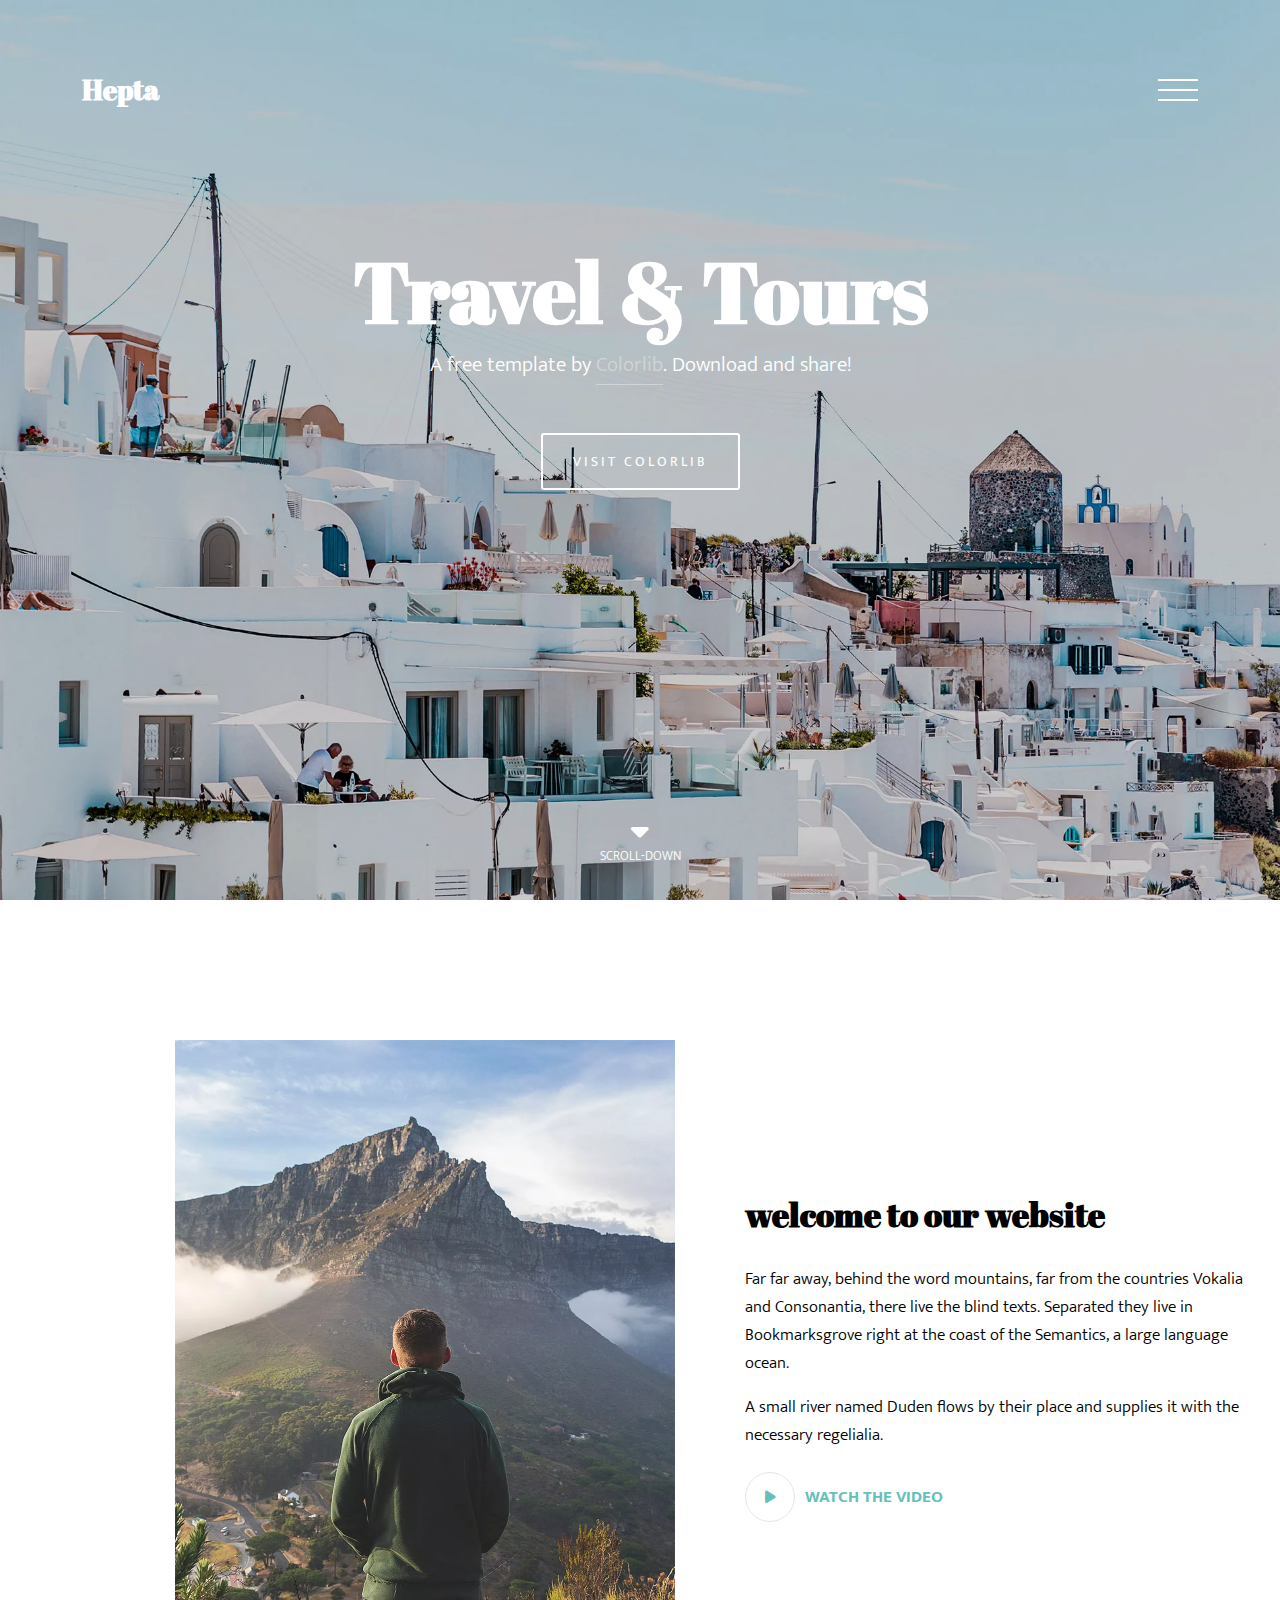
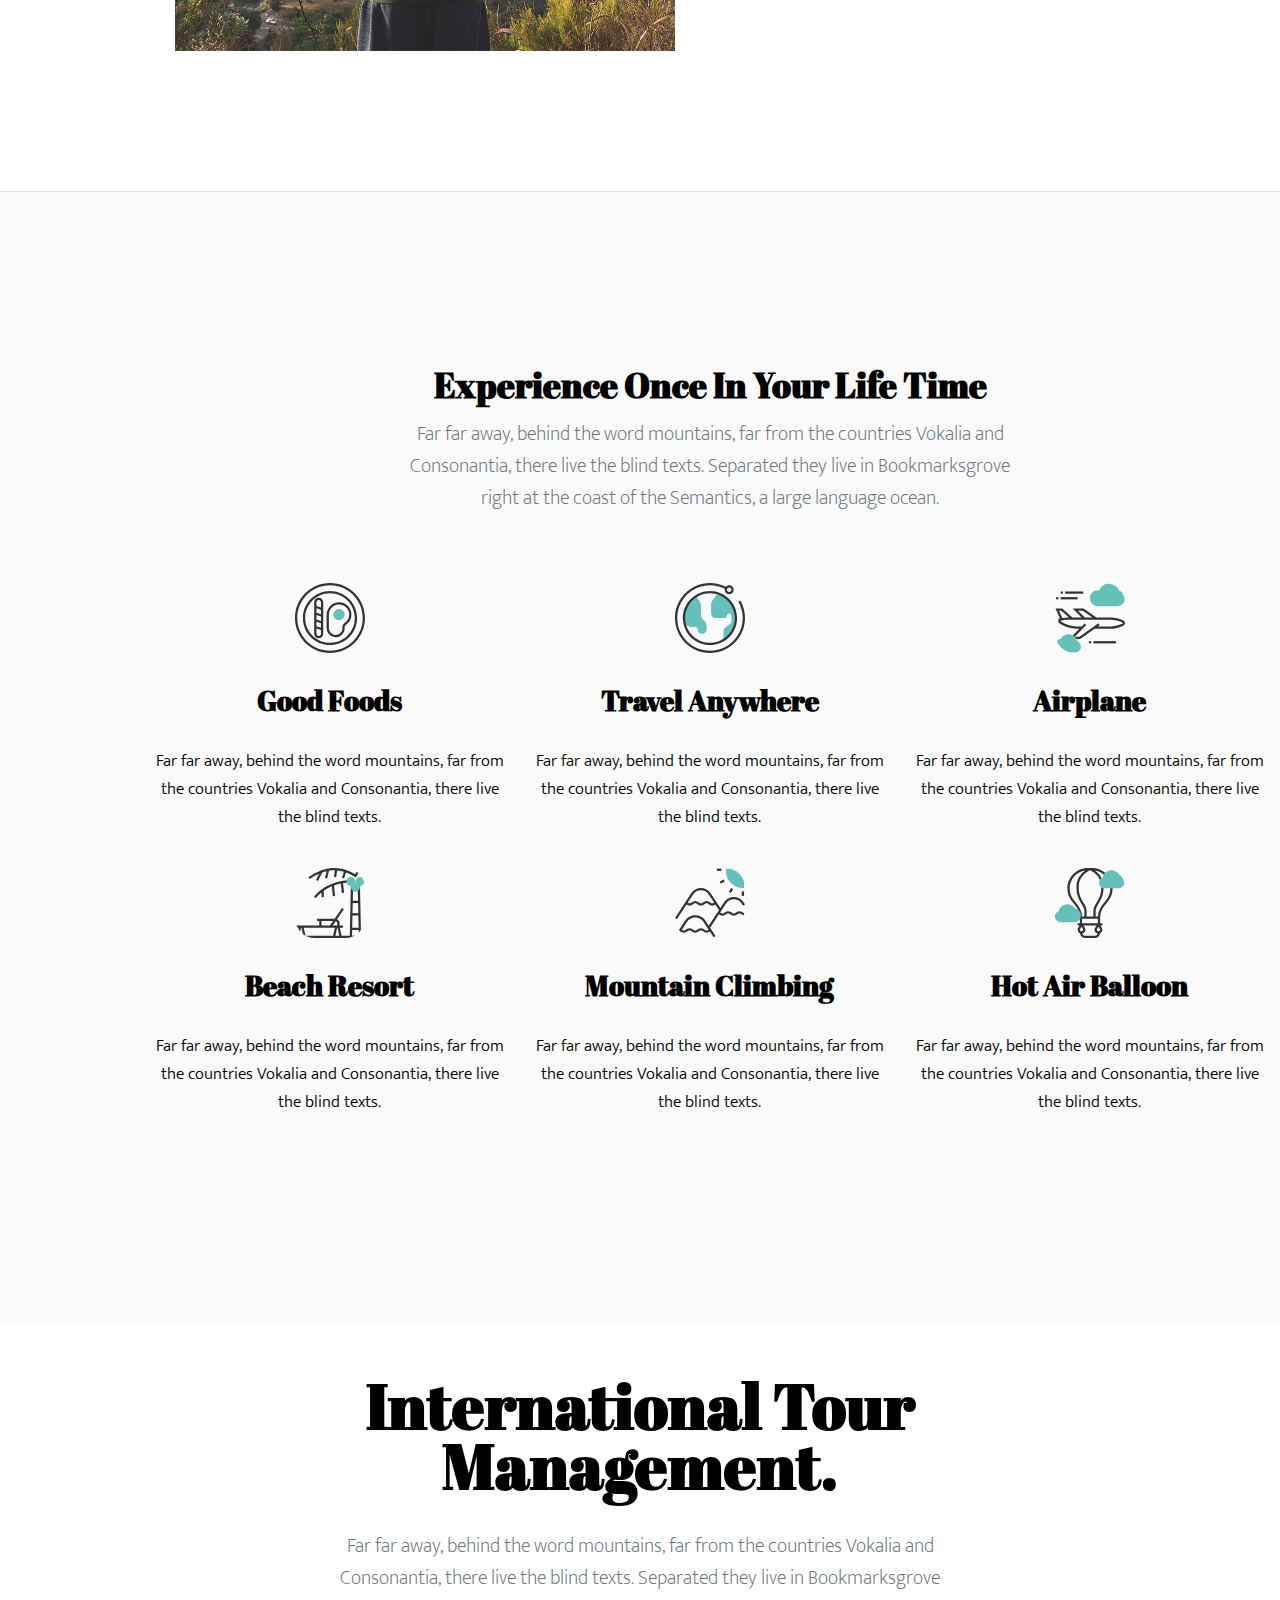
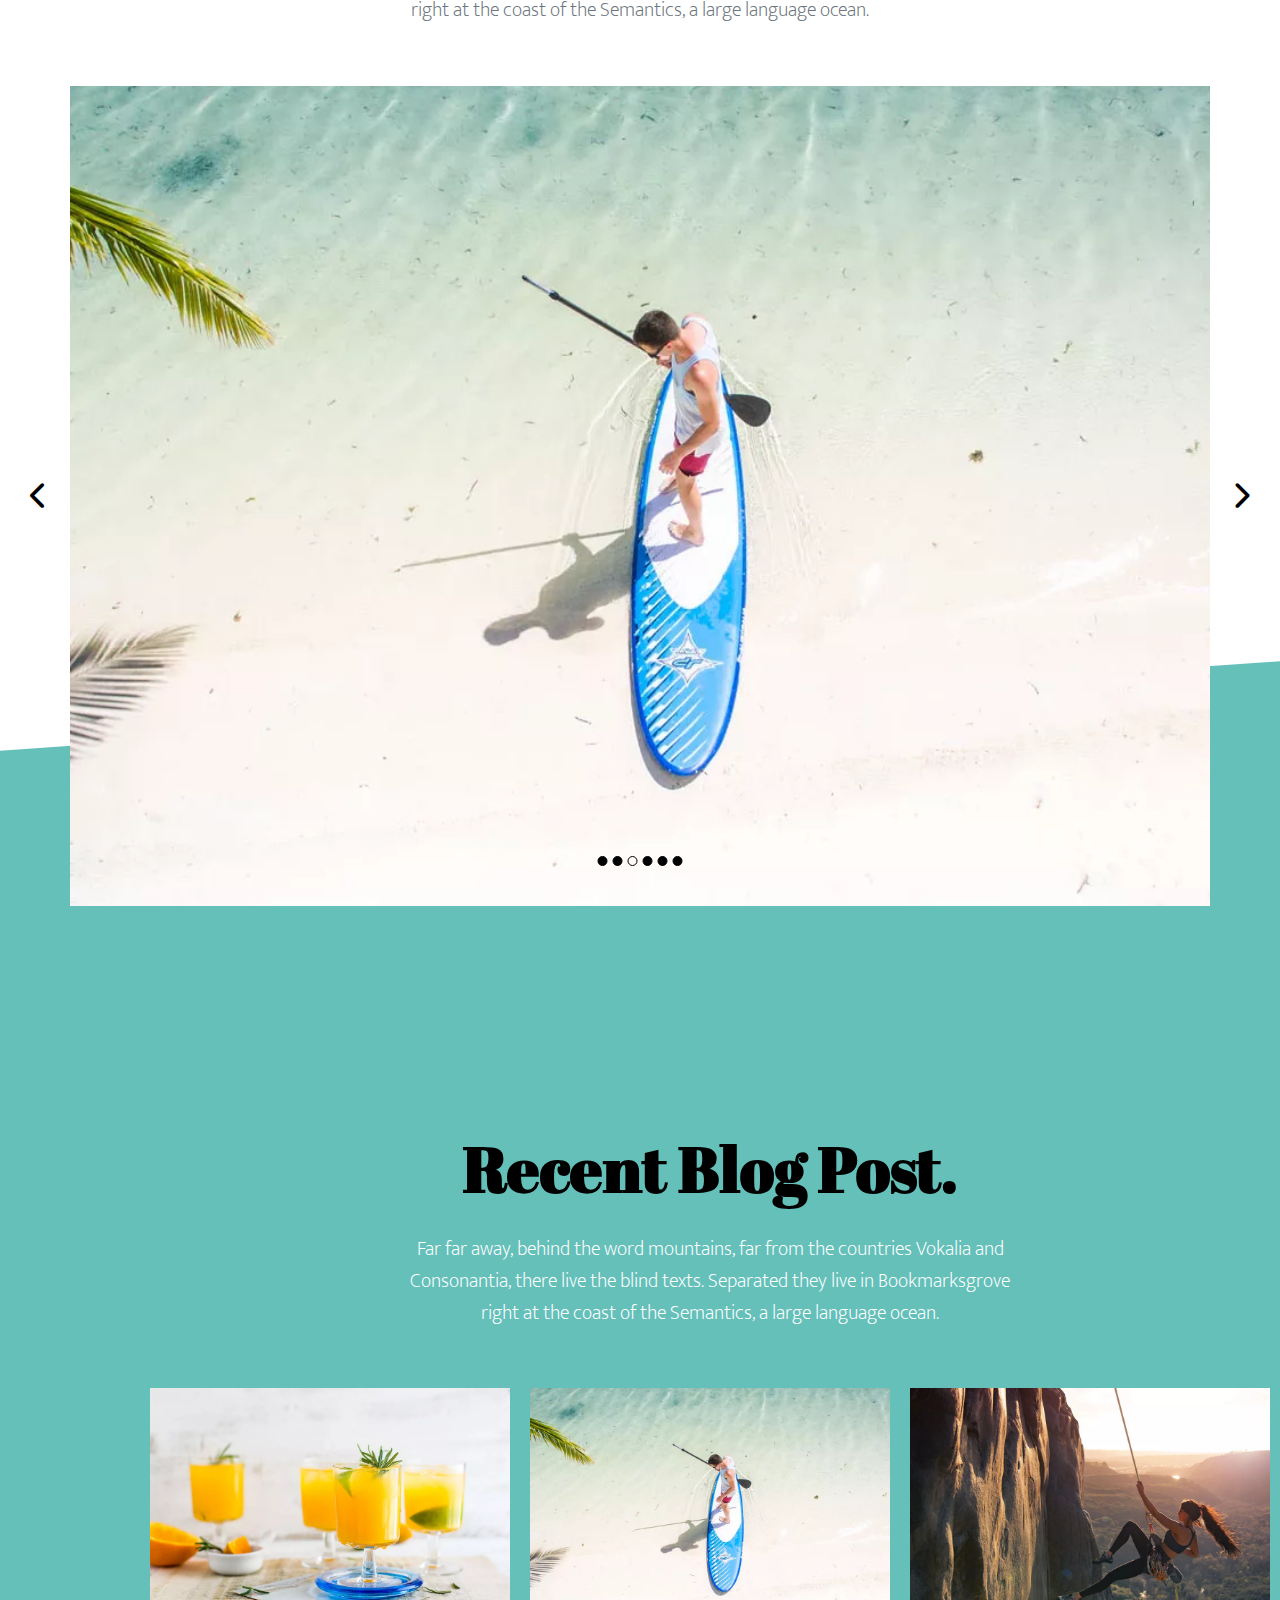
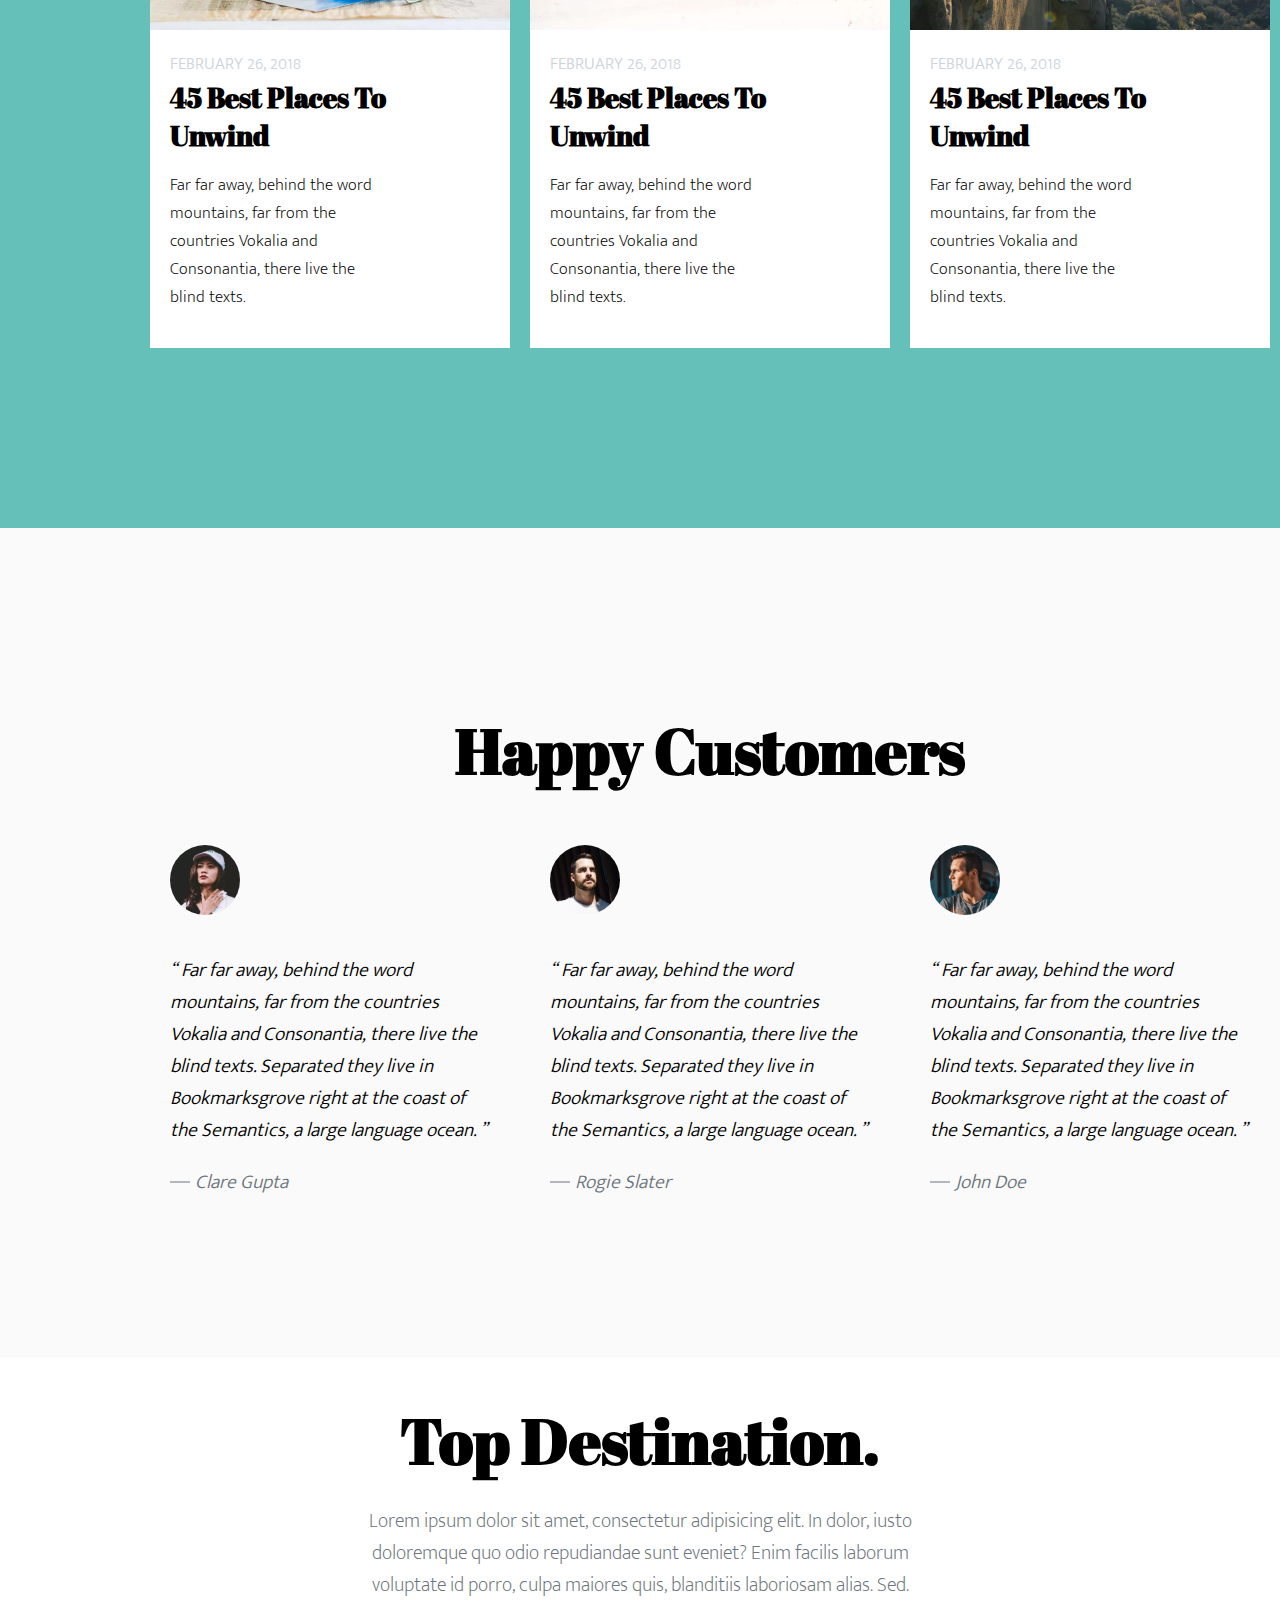
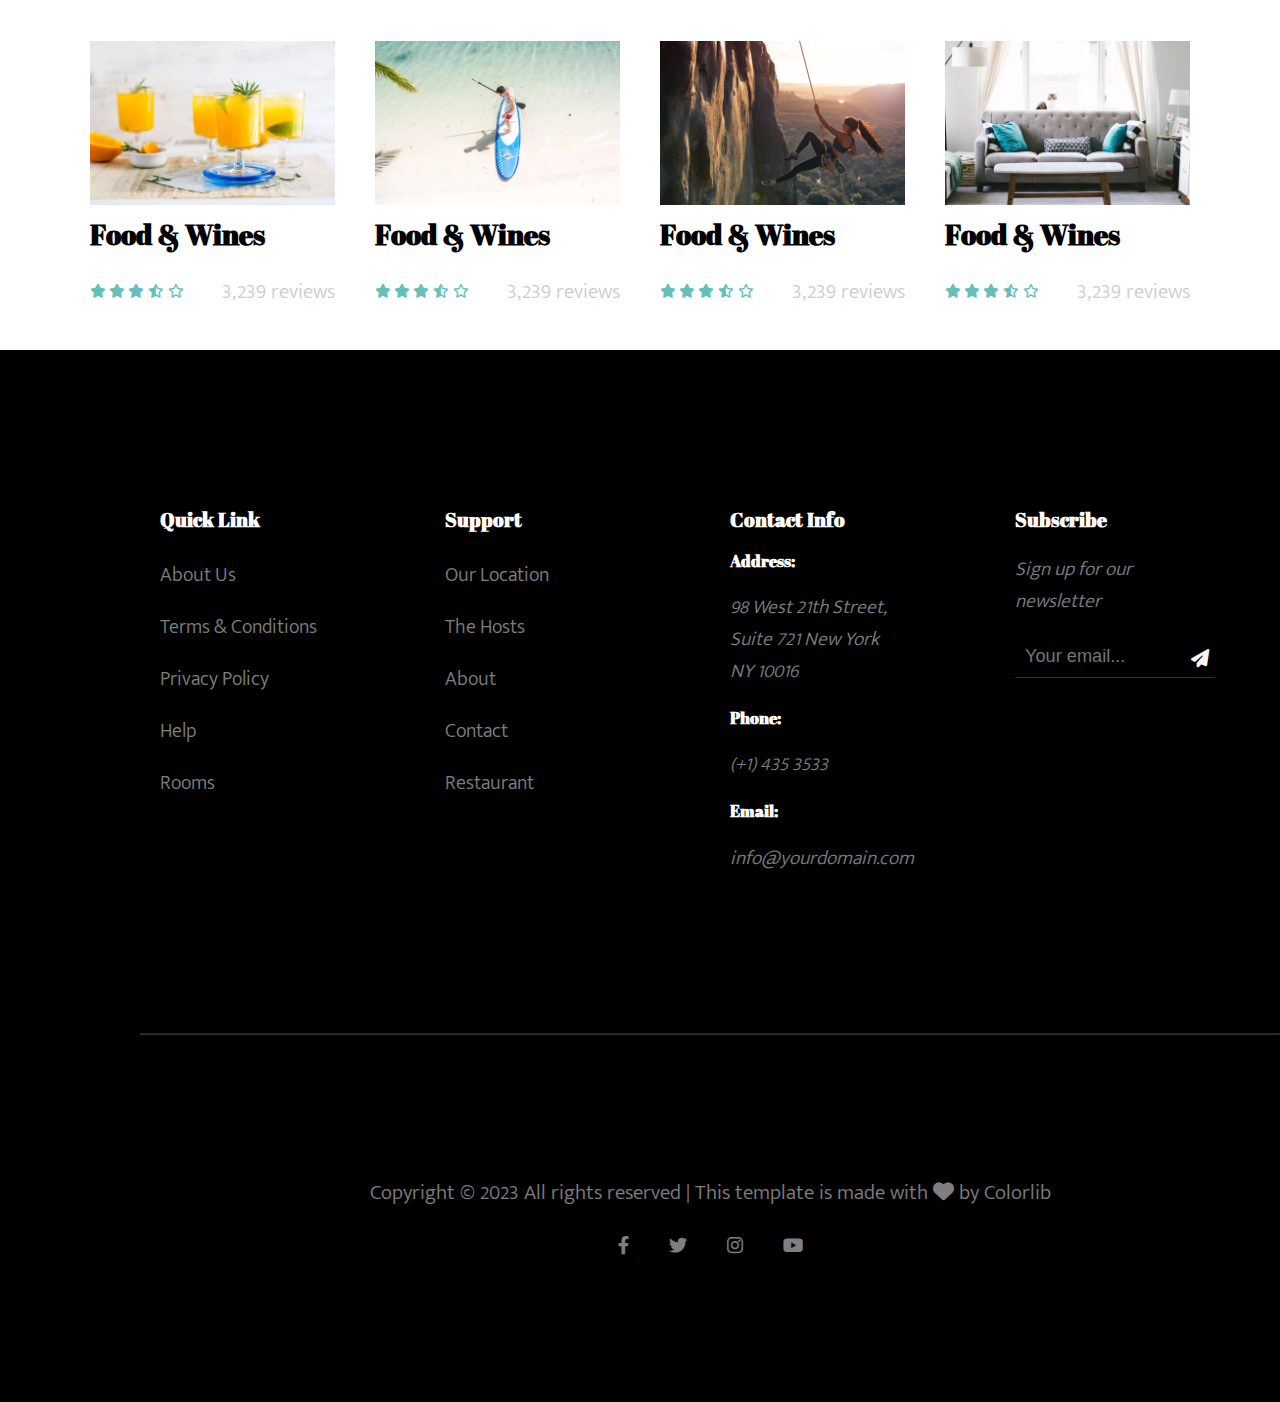
<file: index.html>
<html>
  <head>
    <title>git hepta site</title>
    <meta name="viewport" content="width=device-width, initial-scale=1.0">
    <link rel="stylesheet" href="./assets/css/default-style.css" />
    <link rel="stylesheet" href="./assets/css/header-style.css" />
    <link rel="stylesheet" href="./assets/css/Abrilstyle.css" />
    <link rel="stylesheet" href="./assets/css/brands.css" />
    <link rel="stylesheet" href="./assets/css/solid.css" />
    <link rel="stylesheet" href="./assets/css/fontawesome.css" />
    <link rel="stylesheet" href="./assets/css/Muktastyle.css" />
    <link rel="stylesheet" href="./assets/css/regular.css" />
    <link rel="stylesheet" href="./assets/css/section2-style.css" />
    <link rel="stylesheet" href="./assets/css/section3-style.css" />
    <link rel="stylesheet" href="./assets/css/section4-style.css" />
    <link rel="stylesheet" href="./assets/css/section5-style.css" />
    <link rel="stylesheet" href="./assets/css/section6-style.css" />
    <link rel="stylesheet" href="./assets/css/section7-style.css" />
    <link rel="stylesheet" href="./assets/css/footer-style.css" />
    <link rel="stylesheet" href="./assets/css/responsive.css" />
  </head>

  <body>
    <div class="hero">
      <div class="header">
        <div class="container-full">
          <div class="header-wrapper">
            <div class="logo">
              <h3><a href="#">hepta</a></h3>
            </div>
            <div class="menu">
              <span></span>
              <span></span>
              <span></span>
            </div>
          </div>
          <div class="content">
            <h1>Travel & Tours</h1>
            <p>
              A free template by <a href="#">Colorlib</a>. Download and share!
            </p>
            <a class="button" href="#">visit colorlib</a>
          </div>
          <div class="scroll-down">
            <i class="fa-solid fa-caret-down"></i>
            <p>scroll-down</p>
          </div>
        </div>
      </div>
    </div>

    <div class="vertical-padding welcome">
      <div class="container">
        <div class="welcome-wrapper">
          <div class="column image">
            <img src="./assets/images/img_1_long.jpg" />
          </div>

          <div class="column text">
            <h2 class="title">welcome to our website</h2>
            <p>
              Far far away, behind the word mountains, far from the countries
              Vokalia and Consonantia, there live the blind texts. Separated
              they live in Bookmarksgrove right at the coast of the Semantics, a
              large language ocean.
            </p>
            <p>
              A small river named Duden flows by their place and supplies it
              with the necessary regelialia.
            </p>
            <div class="video-playable">
              <div class="icon">
                <i class="fa-solid fa-play"></i>
              </div>
              <div class="text">
                <p>watch the video</p>
              </div>
            </div>
          </div>
        </div>
      </div>
    </div>

    <div class="vertical-padding experience">
      <div class="container">
        <div class="title-section">
          <h2 class="title">Experience Once In Your Life Time</h2>
          <p class="subtitle">
            Far far away, behind the word mountains, far from the countries
            Vokalia and Consonantia, there live the blind texts. Separated they
            live in Bookmarksgrove right at the coast of the Semantics, a large
            language ocean.
          </p>
        </div>

        <div class="experience-list">
          <ul>
            <li>
              <img src="./assets/images/001-breakfast.svg" />
              <h3 class="title">Good Foods</h3>
              <p class="description">
                Far far away, behind the word mountains, far from the countries
                Vokalia and Consonantia, there live the blind texts.
              </p>
            </li>
            <li>
              <img src="./assets/images/002-planet-earth.svg" />
              <h3 class="title">Travel Anywhere</h3>
              <p class="description">
                Far far away, behind the word mountains, far from the countries
                Vokalia and Consonantia, there live the blind texts.
              </p>
            </li>
            <li>
              <img src="./assets/images/003-airplane.svg" />
              <h3 class="title">Airplane</h3>
              <p class="description">
                Far far away, behind the word mountains, far from the countries
                Vokalia and Consonantia, there live the blind texts.
              </p>
            </li>
            <li>
              <img src="./assets/images/004-beach.svg" />
              <h3 class="title">Beach Resort</h3>
              <p class="description">
                Far far away, behind the word mountains, far from the countries
                Vokalia and Consonantia, there live the blind texts.
              </p>
            </li>
            <li>
              <img src="./assets/images/005-mountains.svg" />
              <h3 class="title">Mountain Climbing</h3>
              <p class="description">
                Far far away, behind the word mountains, far from the countries
                Vokalia and Consonantia, there live the blind texts.
              </p>
            </li>
            <li>
              <img src="./assets/images/006-hot-air-balloon.svg" />
              <h3 class="title">Hot Air Balloon</h3>
              <p class="description">
                Far far away, behind the word mountains, far from the countries
                Vokalia and Consonantia, there live the blind texts.
              </p>
            </li>
          </ul>
        </div>
      </div>
    </div>

    <div class="international">
      <div class="container">
        <div class="title-section big">
          <h2 class="title">International Tour Management.</h2>
          <p class="subtitle">
            Far far away, behind the word mountains, far from the countries
            Vokalia and Consonantia, there live the blind texts. Separated they
            live in Bookmarksgrove right at the coast of the Semantics, a large
            language ocean.
          </p>
        </div>

        <div class="slider">
          <img src="./assets/images/img_2.jpg" />

          <div class="bullets">
            <ul>
              <li></li>
              <li></li>
              <li class="active"></li>
              <li></li>
              <li></li>
              <li></li>
            </ul>
          </div>
          <div class="arrows">
            <i class="fa-solid fa-chevron-left"></i>
            <i class="fa-solid fa-chevron-right"></i>
          </div>
        </div>
      </div>
    </div>

    <div class="recent-blog vertical-padding">
      <div class="container">
        <div class="title-section big">
          <h2 class="title">Recent Blog Post.</h2>
          <p class="subtitle">
            Far far away, behind the word mountains, far from the countries
            Vokalia and Consonantia, there live the blind texts. Separated they
            live in Bookmarksgrove right at the coast of the Semantics, a large
            language ocean.
          </p>
        </div>

        <div class="recent-blog-list">
          <ul>
            <li>
              <div class="image">
                <img src="./assets/images/img_1.jpg" />
              </div>
              <div class="content">
                <div class="date">
                  <span>FEBRUARY 26, 2018</span>
                </div>
                <div class="title">
                  <h3><a href="#">45 Best Places To Unwind</a></h3>
                </div>
                <div class="description">
                  <p>
                    Far far away, behind the word mountains, far from the
                    countries Vokalia and Consonantia, there live the blind
                    texts.
                  </p>
                </div>
              </div>
            </li>
            <li>
              <div class="image">
                <img src="./assets/images/img_2.jpg" />
              </div>
              <div class="content">
                <div class="date">
                  <span>FEBRUARY 26, 2018</span>
                </div>
                <div class="title">
                  <h3><a href="#">45 Best Places To Unwind</a></h3>
                </div>
                <div class="description">
                  <p>
                    Far far away, behind the word mountains, far from the
                    countries Vokalia and Consonantia, there live the blind
                    texts.
                  </p>
                </div>
              </div>
            </li>
            <li>
              <div class="image">
                <img src="./assets/images/img_5.jpg" />
              </div>
              <div class="content">
                <div class="date">
                  <span>FEBRUARY 26, 2018</span>
                </div>
                <div class="title">
                  <h3><a href="#">45 Best Places To Unwind</a></h3>
                </div>
                <div class="description">
                  <p>
                    Far far away, behind the word mountains, far from the
                    countries Vokalia and Consonantia, there live the blind
                    texts.
                  </p>
                </div>
              </div>
            </li>
          </ul>
        </div>
      </div>
    </div>

    <div class="testimonials vertical-padding">
      <div class="container">
        <div class="title-section big">
          <h2 class="title">Happy Customers</h2>
        </div>
        <ul class="testimonials-wrapper">
          <li>
            <div class="image">
              <img src="./assets/images/person_1.jpg" />
            </div>
            <div class="content">
              <p class="text">
                Far far away, behind the word mountains, far from the countries
                Vokalia and Consonantia, there live the blind texts. Separated
                they live in Bookmarksgrove right at the coast of the Semantics,
                a large language ocean.
              </p>
              <p class="author">Clare Gupta</p>
            </div>
          </li>
          <li>
            <div class="image">
              <img src="./assets/images/person_2.jpg" />
            </div>
            <div class="content">
              <p class="text">
                Far far away, behind the word mountains, far from the countries
                Vokalia and Consonantia, there live the blind texts. Separated
                they live in Bookmarksgrove right at the coast of the Semantics,
                a large language ocean.
              </p>
              <p class="author">Rogie Slater</p>
            </div>
          </li>
          <li>
            <div class="image">
              <img src="./assets/images/person_3.jpg" />
            </div>
            <div class="content">
              <p class="text">
                Far far away, behind the word mountains, far from the countries
                Vokalia and Consonantia, there live the blind texts. Separated
                they live in Bookmarksgrove right at the coast of the Semantics,
                a large language ocean.
              </p>
              <p class="author">John Doe</p>
            </div>
          </li>
        </ul>
      </div>
    </div>

    <div class="top-destination">
      <div class="container">
        <div class="title-section big">
          <h2 class="title">Top Destination.</h2>
          <p class="subtitle">
            Lorem ipsum dolor sit amet, consectetur adipisicing elit. In dolor,
            iusto doloremque quo odio repudiandae sunt eveniet? Enim facilis
            laborum voluptate id porro, culpa maiores quis, blanditiis
            laboriosam alias. Sed.
          </p>
        </div>
        <div class="top-destination-list">
          <ul>
            <li>
              <div class="image">
                <img src="./assets/images/img_1.jpg" />
              </div>
              <div class="content">
                <h2><a href="#">Food & Wines</a></h2>
                <div class="review">
                  <div class="stars">
                    <i class="fa-solid fa-star"></i>
                    <i class="fa-solid fa-star"></i>
                    <i class="fa-solid fa-star"></i>
                    <i class="fa-regular fa-star-half-stroke"></i>
                    <i class="fa-regular fa-star"></i>
                  </div>
                  <p>3,239 reviews</p>
                </div>
              </div>
            </li>
            <li>
              <div class="image">
                <img src="./assets/images/img_2.jpg" />
              </div>
              <div class="content">
                <h2><a href="#">Food & Wines</a></h2>
                <div class="review">
                  <div class="stars">
                    <i class="fa-solid fa-star"></i>
                    <i class="fa-solid fa-star"></i>
                    <i class="fa-solid fa-star"></i>
                    <i class="fa-regular fa-star-half-stroke"></i>
                    <i class="fa-regular fa-star"></i>
                  </div>
                  <p>3,239 reviews</p>
                </div>
              </div>
            </li>
            <li>
              <div class="image">
                <img src="./assets/images/img_5.jpg" />
              </div>
              <div class="content">
                <h2><a href="#">Food & Wines</a></h2>
                <div class="review">
                  <div class="stars">
                    <i class="fa-solid fa-star"></i>
                    <i class="fa-solid fa-star"></i>
                    <i class="fa-solid fa-star"></i>
                    <i class="fa-regular fa-star-half-stroke"></i>
                    <i class="fa-regular fa-star"></i>
                  </div>
                  <p>3,239 reviews</p>
                </div>
              </div>
            </li>
            <li>
              <div class="image">
                <img src="./assets/images/img_3.jpg" />
              </div>
              <div class="content">
                <h2><a href="#">Food & Wines</a></h2>
                <div class="review">
                  <div class="stars">
                    <i class="fa-solid fa-star"></i>
                    <i class="fa-solid fa-star"></i>
                    <i class="fa-solid fa-star"></i>
                    <i class="fa-regular fa-star-half-stroke"></i>
                    <i class="fa-regular fa-star"></i>
                  </div>
                  <p>3,239 reviews</p>
                </div>
              </div>
            </li>
          </ul>
        </div>
      </div>
    </div>

    <div class="footer vertical-padding">
      <div class="container">
        <div class="footer-wrapper">
          <ul class="footer-list">
            <li>
              <h2 class="title">Quick Link</h2>
              <a href="#">About Us</a>
              <a href="#">Terms & Conditions</a>
              <a href="#">Privacy Policy</a>
              <a href="#">Help</a>
              <a href="#">Rooms</a>
            </li>
            <li>
              <h2 class="title">Support</h2>
              <a href="#">Our Location</a>
              <a href="#">The Hosts</a>
              <a href="#">About</a>
              <a href="#">Contact</a>
              <a href="#">Restaurant</a>
            </li>
            <li>
              <h2 class="title">Contact Info</h2>
              <h3>Address:</h3>
              <p>98 West 21th Street, Suite 721 New York NY 10016</p>
              <h3>Phone:</h3>
              <p>(+1) 435 3533</p>
              <h3>Email:</h3>
              <p>info@yourdomain.com</p>
            </li>
            <li>
              <h2 class="title">Subscribe</h2>
              <p>Sign up for our newsletter</p>
              <div class="input">
                <input type="text" placeholder="Your email..." />
                <button><i class="fa-solid fa-paper-plane"></i></button>
              </div>
            </li>
          </ul>
        </div>
        <hr/>
        <div class="footer-bottom">
          <p>Copyright © 2023 All rights reserved | This template is made with <i class="fa-solid fa-heart"></i> by <a href="#">Colorlib</a></p>
          <ul>
            <li><a href="#"><i class="fa-brands fa-facebook-f"></i></a></li>
            <li><a href="#"><i class="fa-brands fa-twitter"></i></a></li>
            <li><a href="#"><i class="fa-brands fa-instagram"></i></a></li>
            <li><a href="#"><i class="fa-brands fa-youtube"></i></a></li>
          </ul>
        </div>
      </div>
    </div>
  </body>
</html>
</file>
<file: assets/css/default-style.css>
body{
    margin:0;
    direction:ltr;
    font-family: 'Mukta Mahee Light';
}
a{
    text-decoration:none;
}
ul,li{
    list-style:none;
    margin:0;
    padding:0;
}
*,*::before,*::after{
    box-sizing:border-box; 
    -ms-box-sizing:border-box; 
    -moz-box-sizing:border-box; 
    -webkit-box-sizing:border-box; 
}
html{
    font-size:14px;
}
.container{
    width:1140px;
    margin:0 auto;
}
.container-full{
    width:100%;
    padding:0px 40px;
}
h1,h2,h3,h4,h5,h6{
    font-family: 'Abril Fatface Regular';
}
.vertical-padding{
    padding:10rem;
}
.title-section{
    text-align:center;
    width:600px;
    margin:0 auto;
}
.title-section.big .title{
    font-size:4.5rem;
    line-height:60px;
    margin-bottom:35px;
}
.title-section .title{
    font-family: 'Abril Fatface Regular';
    font-size:2.5rem;
    margin-bottom:0;
}
.title-section .subtitle{
    font-family: 'Mukta Mahee extraLight';
    font-size: 1.4rem;
    margin-top:10px;
    color:#6c757d;
}
</file>
<file: assets/css/header-style.css>
.hero{
    height:100vh;
    width:100%;
    min-height:700px;
    background: url(../images/hero_1.jpg) no-repeat;
    background-position: left center;
    background-size: cover;
    position:relative;
}
.hero:after{
    width:100%;
    height:100%;
    position:absolute;
    background-color:rgb(0,0,0,0.2);
    top:0;
    left:0;
    content:"";
    z-index:1;
}

.header .header-wrapper{
    display:flex;
    justify-content:space-between;
    align-items:center;
    color:#ffff;
    position:relative;
    z-index:2;
    padding:3rem;
}
.header .logo h3{
    font-size:2rem;
    text-transform:capitalize;
}
.header .logo h3 a{
    color:#ffffff;
}
.header .menu{
    width:40px;
    height:20px;
    position:relative;
    cursor:pointer;
}
.header .menu span{
    position:absolute;
    width:100%;
    height:2px;
    background:#ffffff;
}
.header .menu span:nth-child(1){
    top:0;
}
.header .menu span:nth-child(2){
    top:10;
}
.header .menu span:nth-child(3){
    top:20;
}
.hero .content{
    /* margin-top:18rem; */
    text-align:center;
    color:#ffff;
    position:relative;
    z-index: 2;
}
.hero .content h1{
    font-size:6rem;
    margin-bottom:0px;
}
.hero .content p{
    font-size:1.5rem;
    margin-top:0;
}
.hero .content p a{
    color:rgba(255,255,255,0.6);
    opacity:0.6;
    border-bottom:solid 1px rgba(255,255,255,0.6);;
    padding-bottom:2px;
}
.hero .content p a:hover{
    transition:all 500ms;
    color:#000000;
    border-bottom:solid 1px #000000;
}
.button{
    background:transparent;
    border:solid 2px #ffffff;
    color:#ffffff;
    border-radius:3px;
    display:inline-block;
    padding:15px 30px;
    font-size:1rem;
    margin-top:30px;
    text-transform:uppercase;
    letter-spacing:3px;
    font-family: 'Mukta Mahee Regular';
}
.button:hover{
    transition:all 500ms;
    color:black;
    background-color:#ffffff;
}
.scroll-down{
    position:absolute;
    bottom:20px;
    color:#ffffff;
    z-index:2;
    left:50%;
    transform:translatex(-50%);
    text-align: center;
}
.scroll-down p{
    margin-top: 1px;
    text-transform: uppercase;
    font-size:0.9rem;
}
.scroll-down i{
    font-size:2rem;
}
</file>
<file: assets/css/Abrilstyle.css>
/* #### Generated By: http://www.cufonfonts.com #### */

    @font-face {
    font-family: 'Abril Fatface Regular';
    font-style: normal;
    font-weight: normal;
    src: local('Abril Fatface Regular'), url('../fonts/abril/AbrilFatface-Regular.woff') format('woff');
    }
</file>
<file: assets/css/Muktastyle.css>
/* #### Generated By: http://www.cufonfonts.com #### */

    @font-face {
    font-family: 'Mukta Mahee Regular';
    font-style: normal;
    font-weight: normal;
    src: local('Mukta Mahee Regular'), url('../fonts/mukta/MuktaMahee-Regular.woff') format('woff');
    }
    

    @font-face {
    font-family: 'Mukta Mahee ExtraLight';
    font-style: normal;
    font-weight: normal;
    src: local('Mukta Mahee ExtraLight'), url('../fonts/mukta/MuktaMahee-ExtraLight.woff') format('woff');
    }
    

    @font-face {
    font-family: 'Mukta Mahee Light';
    font-style: normal;
    font-weight: normal;
    src: local('Mukta Mahee Light'), url('../fonts/mukta/MuktaMahee-Light.woff') format('woff');
    }
    

    @font-face {
    font-family: 'Mukta Mahee Medium';
    font-style: normal;
    font-weight: normal;
    src: local('Mukta Mahee Medium'), url('../fonts/mukta/MuktaMahee-Medium.woff') format('woff');
    }
    

    @font-face {
    font-family: 'Mukta Mahee SemiBold';
    font-style: normal;
    font-weight: normal;
    src: local('Mukta Mahee SemiBold'), url('../fonts/mukta/MuktaMahee-SemiBold.woff') format('woff');
    }
    

    @font-face {
    font-family: 'Mukta Mahee Bold';
    font-style: normal;
    font-weight: normal;
    src: local('Mukta Mahee Bold'), url('../fonts/mukta/MuktaMahee-Bold.woff') format('woff');
    }
    

    @font-face {
    font-family: 'Mukta Mahee ExtraBold';
    font-style: normal;
    font-weight: normal;
    src: local('Mukta Mahee ExtraBold'), url('../fonts/mukta/MuktaMahee-ExtraBold.woff') format('woff');
    }
</file>
<file: assets/css/section2-style.css>
.welcome .welcome-wrapper{
    display:flex;
    justify-content:space-around;
    align-items:center;
}

.welcome .column{
    width:50%;
    padding:0 2.5rem;
}
.welcome .image img{
    width:100%;
    height:auto;
}

.welcome .text .title{
    font-size: 2.4rem;
}
.welcome .text p{
    font-size: 1.2rem;
}
.welcome .text .video-playable{
    display:flex;
    align-items:center;
    cursor:pointer;
}
.welcome .text .video-playable .icon{
    width:50px;
    height:50px;
    border-radius:50%;
    border:solid 1px #e6e6e6;
    color:#65c0ba;
    position:relative;
}
.welcome .text .video-playable .icon i{
    position:absolute;
    top:50%;
    left:50%;
    transform:translate(-50%,-50%);
}
.welcome .text .video-playable .text{
    color:#65c0ba;
    padding: 0 10px;
    text-transform:uppercase;
    font-family: 'Mukta Mahee Bold';
    font-size:2rem;
}
.welcome .text .video-playable:hover .icon{
    border-color:black;
    transition:all 1s;
    animation: shake 1s;
    /* animation-iteration-count: infinite; */
}
@keyframes shake {
    0% { transform: translate(1px, 1px) rotate(0deg); }
    10% { transform: translate(-1px, -2px) rotate(-1deg); }
    20% { transform: translate(-3px, 0px) rotate(1deg); }
    30% { transform: translate(3px, 2px) rotate(0deg); }
    40% { transform: translate(1px, -1px) rotate(1deg); }
    50% { transform: translate(-1px, 2px) rotate(-1deg); }
    60% { transform: translate(-3px, 1px) rotate(0deg); }
    70% { transform: translate(3px, 1px) rotate(-1deg); }
    80% { transform: translate(-1px, -1px) rotate(1deg); }
    90% { transform: translate(1px, 2px) rotate(0deg); }
    100% { transform: translate(1px, -2px) rotate(-1deg); }
  }
</file>
<file: assets/css/section3-style.css>
.experience{
    background-color:#fafafa;
    border-top:solid 1px;
    border-color:#e0e0e0;
}
.experience .experience-list ul{
    display:flex;
    flex-wrap:wrap;
    padding:40px 0;
}
.experience .experience-list ul li{
    padding:10px;
    width:33.33%;
    text-align: center;
}
.experience .experience-list ul li img{
    width:70px;
    height:auto;
    border-radius:20px;
}
.experience .experience-list ul li .title{
    font-size:2rem;
}
.experience .experience-list ul li .description{
    font-size:1.2rem;
}
</file>
<file: assets/css/section4-style.css>
.international  .slider{
    position:relative;
    padding:40px 0;
    z-index:2;
    height:900px;
}
.international  .slider img{
    width:100%;
    height:100%;
}
.international .slider .bullets{
    position:absolute;
    left:50%;
    bottom:80px;
    transform: translatex(-50%);
}
.international  .slider .bullets ul{
    display:flex;
    gap:5px;
}
.international  .slider .bullets ul li{
    border:solid 1px black;
    border-radius:50%;
    width:10px;
    height:10px;
    background-color: black;
}
.international  .slider .bullets ul li.active{
    border:solid 1px black;
    border-radius:50%;
    width:10px;
    height:10px;
    background-color: transparent;
}
.international  .slider .arrows i{
    position:absolute;
    font-size: 2rem;
}
.international  .slider .arrows i.fa-chevron-left{
    left:-40px;
    top:50%;
    transform: translateY(-50%);
}
.international  .slider .arrows i.fa-chevron-right{
    right:-40px;
    top:50%;
    transform: translateY(-50%);
}
</file>
<file: assets/css/section5-style.css>
.recent-blog{
    background-color: #65c0ba;
    position:relative;
}
.recent-blog:after{
    content:"";
    position: absolute;
    width:100%;
    height:400px;
    top:-240;
    left:0;
    background-color:#65c0ba;
    transform: skew(0,-4deg);
    z-index:0;
}
.recent-blog .title-section .subtitle{
    color:white;
}
.recent-blog .recent-blog-list{
    padding:30px 0;
}
.recent-blog .recent-blog-list ul{
    display:flex;
    flex-wrap: wrap;
}
.recent-blog .recent-blog-list ul li{
    width:33.33%;
    background-color:#65c0ba;
    padding:10px;
}
.recent-blog .recent-blog-list ul li .image img{
    width:100%;
}
.recent-blog .recent-blog-list ul li .content span{
    color:#ced4da;
    font-size: 1.2rem;
}
.recent-blog .recent-blog-list ul li .content{
    padding:20px 20px;
    background-color: white;
}
.recent-blog .recent-blog-list ul li .content h3{
    margin:0;
}
.recent-blog .recent-blog-list ul li .content a{
    color:black;
    font-size:2rem;

}
.recent-blog .recent-blog-list ul li .content a:hover{
    color:#65c0ba;
    transition: all 0.5s;
}
.recent-blog .recent-blog-list ul li .content p{
    width:70%;
    font-size: 1.2rem;
    font-family: 'Mukta Mahee ExtraLight';
}
</file>
<file: assets/css/section6-style.css>
.testimonials{
    text-align: center;
    background-color: #fafafa;
}
.testimonials  h1{
    font-size: 6rem;
}
.testimonials .testimonials-wrapper{
    display:flex;
    flex-wrap:wrap;
    padding-top: 30px;
}
.testimonials .testimonials-wrapper li{
    width:33.33%;
    padding:0 30px;
    text-align: left;
}
.testimonials .testimonials-wrapper li .image{
    width:70px;
    height:auto;
}
.testimonials .testimonials-wrapper li .image img{
    width:100%;
    border-radius:50%;
    -ms-border-radius:50%;
    -webkit-border-radius:50%;
    -moz-border-radius:50%;
}
.testimonials .content{
    padding-top:20px;
}
.testimonials .content .text{
    color:#000;
    font-style: italic;
    font-size: 1.4rem;
}
.testimonials .content .text:before{
    content: '\201C';
}
.testimonials .content .text:after{
    content: '\201D';
}
.testimonials .content .author{
    color:#6c757d;
    font-style: italic;
    font-size: 1.4rem;
    position:relative;
    padding-left:25px;
}
.testimonials .content .author:after{
    content:"";
    position:absolute;
    top:50%;
    left:0;
    width: 20px;
    height:1px;
    background-color:#6c757d;
    transform:translatey(-50%);
}
</file>
<file: assets/css/section7-style.css>
.top-destination-list ul{
    display:flex;
    flex-wrap:wrap;
}
.top-destination-list ul li{
    width:25%;
    padding:20px 20px;
}
.top-destination-list ul li .image{
    padding-bottom:10px;
}
.top-destination-list ul li .image img{
    width:100%;
}
.top-destination-list ul li h2{
    margin:0;
}
.top-destination-list ul li a{
    color:black;
    font-size:2rem;
}
.top-destination-list ul li a:hover{
    color:#65c0ba;
    transition:all 0.5s;
}
.top-destination-list ul li i{
    color:#65c0ba;
}
.top-destination-list ul li .review{
    display:flex;
    align-items:center;
    justify-content:space-between;
}
.top-destination-list ul li .review p{
    color:#ccc;
    font-size: 1.5rem;
}
</file>
<file: assets/css/footer-style.css>
.footer{
    background-color: black;
}
.footer .footer-list{
    display:flex;
    flex-wrap:wrap;
}
.footer .footer-list li{
    width:25%;
    color:white;
    padding:0 20px;
}
.footer .footer-list li a{
    display:block;
    color:rgba(255, 255, 255, 0.5);
    padding:10px 0;
    font-size: 1.4rem;
} 
.footer .footer-list li a:hover{
    color:white;
    transition:all 0.5s;
}
.footer .footer-list li p{
    width:70%;
    font-style:italic;
    font-size: 1.4rem;
    color:rgba(255, 255, 255, 0.5);
}
.footer .footer-list li .title{
    font-size:1.4rem;
}

.footer .footer-list li .input{
    position:relative;
    display:flex;
    justify-content:space-between;
    width:200px;
}
.footer .footer-list li .input input{
    text-indent:10px;
}
.footer .footer-list li .input button{
    position:absolute;
    bottom:10px;
    right:0;
    background: transparent;
    border:none;
    color:white;
}
.footer .footer-list li .input i{
    font-size: 1.3rem;
}
.footer .footer-list li .input input{
    background:transparent;
    border:none;
    color:white;
    padding:10px 30px 10px 0;
    border-bottom:solid 1px rgba(255, 255, 255, 0.2);
    width:100%;
    font-size:1.3rem;
}
.footer .footer-list li .input input:focus{
    outline:none;
    border-bottom:solid 1px rgba(255, 255, 255, 1);
}
.footer hr{
    margin:10rem 0;
    border-color:rgba(255, 255, 255, 0.2);
}
.footer .footer-bottom{
    text-align:center;

}
.footer .footer-bottom p{
    color:rgba(255, 255, 255, 0.5);
    font-size:1.5rem;
}
.footer .footer-bottom a{
    color:rgba(255, 255, 255, 0.5);
    font-size:1.5rem;
}
.footer .footer-bottom a:hover{
    color:rgba(255, 255, 255, 1);
    font-size:1.5rem;
}
.footer .footer-bottom ul{
    display:flex;
    flex-wrap: wrap;
    justify-content:center;
}
.footer .footer-bottom ul li a{
    color:rgba(255, 255, 255, 0.5);
    padding:20px;
    font-size:1.3rem;
}
</file>
<file: assets/css/responsive.css>
@media only screen and (max-width:1140px){
    .container{
        width:100%;
        padding:0 40px;
    }
    .welcome .welcome-wrapper {
        flex-wrap: wrap;
    }
    .welcome .column {
        padding:0 2rem;
    }
    .international .slider .arrows i.fa-chevron-left {
        display:none;
    }
    .international .slider .arrows i.fa-chevron-right {
     display:none;
    }
}
@media only screen and (max-width:1000px){
    .welcome .column {
        width: 100%;
    }
}
@media only screen and (max-width:800px){
    .hero .content h1 {
        font-size: 4rem;
    }
    .scroll-down{
        bottom:0;
    }
    .title-section {
        text-align: center;
        width: 100%;
        margin: 0 auto;
    }
    .title-section .title {
        font-size: 1.2rem;
    }
    .title-section .subtitle {
        font-size: 1rem;
    }
    .experience .experience-list ul li {
        width: 50%;
    }
    .recent-blog .recent-blog-list ul li {
        width: 50%;
    }
    .testimonials .testimonials-wrapper li {
        width: 50%;
        padding: 0 30px;
        text-align: left;
    }
    .top-destination-list ul li {
        width: 50%;
        padding: 20px 20px;
    }
    .footer .footer-list li {
        width: 50%;
        padding: 0 20px;
    }
    ul, li {
        list-style: none;
        width: 50%;
    }
}
@media only screen and (max-width:650px){
    .hero .content h1 {
        font-size: 2rem;
    }
    .experience .experience-list ul li {
        width: 100%;
        padding-right: 0;
        padding-left: 0;
    }
    .recent-blog .recent-blog-list ul li {
        width: 100%;
        padding: 10px 0;
    }
    .testimonials .testimonials-wrapper li {
        width: 100%;
        padding: 0 30px;
        text-align: left;
    }
    .top-destination-list ul li {
        width: 100%;
        padding: 20px 0px;
    }
    .footer .footer-list li {
        width: 100%;
        padding: 0 20px;
    }
    ul, li {
        list-style: none;
        width: 100%;
    }
}
</file>
<file: assets/css/brands.css>
/*!
 * Font Awesome Free 6.4.0 by @fontawesome - https://fontawesome.com
 * License - https://fontawesome.com/license/free (Icons: CC BY 4.0, Fonts: SIL OFL 1.1, Code: MIT License)
 * Copyright 2023 Fonticons, Inc.
 */
:root, :host {
  --fa-style-family-brands: 'Font Awesome 6 Brands';
  --fa-font-brands: normal 400 1em/1 'Font Awesome 6 Brands'; }

@font-face {
  font-family: 'Font Awesome 6 Brands';
  font-style: normal;
  font-weight: 400;
  font-display: block;
  src: url("../fonts/fontawesome/fa-brands-400.woff2") format("woff2"), url("../fonts/fontawesome/fa-brands-400.ttf") format("truetype"); }

.fab,
.fa-brands {
  font-weight: 400; }

.fa-monero:before {
  content: "\f3d0"; }

.fa-hooli:before {
  content: "\f427"; }

.fa-yelp:before {
  content: "\f1e9"; }

.fa-cc-visa:before {
  content: "\f1f0"; }

.fa-lastfm:before {
  content: "\f202"; }

.fa-shopware:before {
  content: "\f5b5"; }

.fa-creative-commons-nc:before {
  content: "\f4e8"; }

.fa-aws:before {
  content: "\f375"; }

.fa-redhat:before {
  content: "\f7bc"; }

.fa-yoast:before {
  content: "\f2b1"; }

.fa-cloudflare:before {
  content: "\e07d"; }

.fa-ups:before {
  content: "\f7e0"; }

.fa-wpexplorer:before {
  content: "\f2de"; }

.fa-dyalog:before {
  content: "\f399"; }

.fa-bity:before {
  content: "\f37a"; }

.fa-stackpath:before {
  content: "\f842"; }

.fa-buysellads:before {
  content: "\f20d"; }

.fa-first-order:before {
  content: "\f2b0"; }

.fa-modx:before {
  content: "\f285"; }

.fa-guilded:before {
  content: "\e07e"; }

.fa-vnv:before {
  content: "\f40b"; }

.fa-square-js:before {
  content: "\f3b9"; }

.fa-js-square:before {
  content: "\f3b9"; }

.fa-microsoft:before {
  content: "\f3ca"; }

.fa-qq:before {
  content: "\f1d6"; }

.fa-orcid:before {
  content: "\f8d2"; }

.fa-java:before {
  content: "\f4e4"; }

.fa-invision:before {
  content: "\f7b0"; }

.fa-creative-commons-pd-alt:before {
  content: "\f4ed"; }

.fa-centercode:before {
  content: "\f380"; }

.fa-glide-g:before {
  content: "\f2a6"; }

.fa-drupal:before {
  content: "\f1a9"; }

.fa-hire-a-helper:before {
  content: "\f3b0"; }

.fa-creative-commons-by:before {
  content: "\f4e7"; }

.fa-unity:before {
  content: "\e049"; }

.fa-whmcs:before {
  content: "\f40d"; }

.fa-rocketchat:before {
  content: "\f3e8"; }

.fa-vk:before {
  content: "\f189"; }

.fa-untappd:before {
  content: "\f405"; }

.fa-mailchimp:before {
  content: "\f59e"; }

.fa-css3-alt:before {
  content: "\f38b"; }

.fa-square-reddit:before {
  content: "\f1a2"; }

.fa-reddit-square:before {
  content: "\f1a2"; }

.fa-vimeo-v:before {
  content: "\f27d"; }

.fa-contao:before {
  content: "\f26d"; }

.fa-square-font-awesome:before {
  content: "\e5ad"; }

.fa-deskpro:before {
  content: "\f38f"; }

.fa-sistrix:before {
  content: "\f3ee"; }

.fa-square-instagram:before {
  content: "\e055"; }

.fa-instagram-square:before {
  content: "\e055"; }

.fa-battle-net:before {
  content: "\f835"; }

.fa-the-red-yeti:before {
  content: "\f69d"; }

.fa-square-hacker-news:before {
  content: "\f3af"; }

.fa-hacker-news-square:before {
  content: "\f3af"; }

.fa-edge:before {
  content: "\f282"; }

.fa-napster:before {
  content: "\f3d2"; }

.fa-square-snapchat:before {
  content: "\f2ad"; }

.fa-snapchat-square:before {
  content: "\f2ad"; }

.fa-google-plus-g:before {
  content: "\f0d5"; }

.fa-artstation:before {
  content: "\f77a"; }

.fa-markdown:before {
  content: "\f60f"; }

.fa-sourcetree:before {
  content: "\f7d3"; }

.fa-google-plus:before {
  content: "\f2b3"; }

.fa-diaspora:before {
  content: "\f791"; }

.fa-foursquare:before {
  content: "\f180"; }

.fa-stack-overflow:before {
  content: "\f16c"; }

.fa-github-alt:before {
  content: "\f113"; }

.fa-phoenix-squadron:before {
  content: "\f511"; }

.fa-pagelines:before {
  content: "\f18c"; }

.fa-algolia:before {
  content: "\f36c"; }

.fa-red-river:before {
  content: "\f3e3"; }

.fa-creative-commons-sa:before {
  content: "\f4ef"; }

.fa-safari:before {
  content: "\f267"; }

.fa-google:before {
  content: "\f1a0"; }

.fa-square-font-awesome-stroke:before {
  content: "\f35c"; }

.fa-font-awesome-alt:before {
  content: "\f35c"; }

.fa-atlassian:before {
  content: "\f77b"; }

.fa-linkedin-in:before {
  content: "\f0e1"; }

.fa-digital-ocean:before {
  content: "\f391"; }

.fa-nimblr:before {
  content: "\f5a8"; }

.fa-chromecast:before {
  content: "\f838"; }

.fa-evernote:before {
  content: "\f839"; }

.fa-hacker-news:before {
  content: "\f1d4"; }

.fa-creative-commons-sampling:before {
  content: "\f4f0"; }

.fa-adversal:before {
  content: "\f36a"; }

.fa-creative-commons:before {
  content: "\f25e"; }

.fa-watchman-monitoring:before {
  content: "\e087"; }

.fa-fonticons:before {
  content: "\f280"; }

.fa-weixin:before {
  content: "\f1d7"; }

.fa-shirtsinbulk:before {
  content: "\f214"; }

.fa-codepen:before {
  content: "\f1cb"; }

.fa-git-alt:before {
  content: "\f841"; }

.fa-lyft:before {
  content: "\f3c3"; }

.fa-rev:before {
  content: "\f5b2"; }

.fa-windows:before {
  content: "\f17a"; }

.fa-wizards-of-the-coast:before {
  content: "\f730"; }

.fa-square-viadeo:before {
  content: "\f2aa"; }

.fa-viadeo-square:before {
  content: "\f2aa"; }

.fa-meetup:before {
  content: "\f2e0"; }

.fa-centos:before {
  content: "\f789"; }

.fa-adn:before {
  content: "\f170"; }

.fa-cloudsmith:before {
  content: "\f384"; }

.fa-pied-piper-alt:before {
  content: "\f1a8"; }

.fa-square-dribbble:before {
  content: "\f397"; }

.fa-dribbble-square:before {
  content: "\f397"; }

.fa-codiepie:before {
  content: "\f284"; }

.fa-node:before {
  content: "\f419"; }

.fa-mix:before {
  content: "\f3cb"; }

.fa-steam:before {
  content: "\f1b6"; }

.fa-cc-apple-pay:before {
  content: "\f416"; }

.fa-scribd:before {
  content: "\f28a"; }

.fa-openid:before {
  content: "\f19b"; }

.fa-instalod:before {
  content: "\e081"; }

.fa-expeditedssl:before {
  content: "\f23e"; }

.fa-sellcast:before {
  content: "\f2da"; }

.fa-square-twitter:before {
  content: "\f081"; }

.fa-twitter-square:before {
  content: "\f081"; }

.fa-r-project:before {
  content: "\f4f7"; }

.fa-delicious:before {
  content: "\f1a5"; }

.fa-freebsd:before {
  content: "\f3a4"; }

.fa-vuejs:before {
  content: "\f41f"; }

.fa-accusoft:before {
  content: "\f369"; }

.fa-ioxhost:before {
  content: "\f208"; }

.fa-fonticons-fi:before {
  content: "\f3a2"; }

.fa-app-store:before {
  content: "\f36f"; }

.fa-cc-mastercard:before {
  content: "\f1f1"; }

.fa-itunes-note:before {
  content: "\f3b5"; }

.fa-golang:before {
  content: "\e40f"; }

.fa-kickstarter:before {
  content: "\f3bb"; }

.fa-grav:before {
  content: "\f2d6"; }

.fa-weibo:before {
  content: "\f18a"; }

.fa-uncharted:before {
  content: "\e084"; }

.fa-firstdraft:before {
  content: "\f3a1"; }

.fa-square-youtube:before {
  content: "\f431"; }

.fa-youtube-square:before {
  content: "\f431"; }

.fa-wikipedia-w:before {
  content: "\f266"; }

.fa-wpressr:before {
  content: "\f3e4"; }

.fa-rendact:before {
  content: "\f3e4"; }

.fa-angellist:before {
  content: "\f209"; }

.fa-galactic-republic:before {
  content: "\f50c"; }

.fa-nfc-directional:before {
  content: "\e530"; }

.fa-skype:before {
  content: "\f17e"; }

.fa-joget:before {
  content: "\f3b7"; }

.fa-fedora:before {
  content: "\f798"; }

.fa-stripe-s:before {
  content: "\f42a"; }

.fa-meta:before {
  content: "\e49b"; }

.fa-laravel:before {
  content: "\f3bd"; }

.fa-hotjar:before {
  content: "\f3b1"; }

.fa-bluetooth-b:before {
  content: "\f294"; }

.fa-sticker-mule:before {
  content: "\f3f7"; }

.fa-creative-commons-zero:before {
  content: "\f4f3"; }

.fa-hips:before {
  content: "\f452"; }

.fa-behance:before {
  content: "\f1b4"; }

.fa-reddit:before {
  content: "\f1a1"; }

.fa-discord:before {
  content: "\f392"; }

.fa-chrome:before {
  content: "\f268"; }

.fa-app-store-ios:before {
  content: "\f370"; }

.fa-cc-discover:before {
  content: "\f1f2"; }

.fa-wpbeginner:before {
  content: "\f297"; }

.fa-confluence:before {
  content: "\f78d"; }

.fa-mdb:before {
  content: "\f8ca"; }

.fa-dochub:before {
  content: "\f394"; }

.fa-accessible-icon:before {
  content: "\f368"; }

.fa-ebay:before {
  content: "\f4f4"; }

.fa-amazon:before {
  content: "\f270"; }

.fa-unsplash:before {
  content: "\e07c"; }

.fa-yarn:before {
  content: "\f7e3"; }

.fa-square-steam:before {
  content: "\f1b7"; }

.fa-steam-square:before {
  content: "\f1b7"; }

.fa-500px:before {
  content: "\f26e"; }

.fa-square-vimeo:before {
  content: "\f194"; }

.fa-vimeo-square:before {
  content: "\f194"; }

.fa-asymmetrik:before {
  content: "\f372"; }

.fa-font-awesome:before {
  content: "\f2b4"; }

.fa-font-awesome-flag:before {
  content: "\f2b4"; }

.fa-font-awesome-logo-full:before {
  content: "\f2b4"; }

.fa-gratipay:before {
  content: "\f184"; }

.fa-apple:before {
  content: "\f179"; }

.fa-hive:before {
  content: "\e07f"; }

.fa-gitkraken:before {
  content: "\f3a6"; }

.fa-keybase:before {
  content: "\f4f5"; }

.fa-apple-pay:before {
  content: "\f415"; }

.fa-padlet:before {
  content: "\e4a0"; }

.fa-amazon-pay:before {
  content: "\f42c"; }

.fa-square-github:before {
  content: "\f092"; }

.fa-github-square:before {
  content: "\f092"; }

.fa-stumbleupon:before {
  content: "\f1a4"; }

.fa-fedex:before {
  content: "\f797"; }

.fa-phoenix-framework:before {
  content: "\f3dc"; }

.fa-shopify:before {
  content: "\e057"; }

.fa-neos:before {
  content: "\f612"; }

.fa-hackerrank:before {
  content: "\f5f7"; }

.fa-researchgate:before {
  content: "\f4f8"; }

.fa-swift:before {
  content: "\f8e1"; }

.fa-angular:before {
  content: "\f420"; }

.fa-speakap:before {
  content: "\f3f3"; }

.fa-angrycreative:before {
  content: "\f36e"; }

.fa-y-combinator:before {
  content: "\f23b"; }

.fa-empire:before {
  content: "\f1d1"; }

.fa-envira:before {
  content: "\f299"; }

.fa-square-gitlab:before {
  content: "\e5ae"; }

.fa-gitlab-square:before {
  content: "\e5ae"; }

.fa-studiovinari:before {
  content: "\f3f8"; }

.fa-pied-piper:before {
  content: "\f2ae"; }

.fa-wordpress:before {
  content: "\f19a"; }

.fa-product-hunt:before {
  content: "\f288"; }

.fa-firefox:before {
  content: "\f269"; }

.fa-linode:before {
  content: "\f2b8"; }

.fa-goodreads:before {
  content: "\f3a8"; }

.fa-square-odnoklassniki:before {
  content: "\f264"; }

.fa-odnoklassniki-square:before {
  content: "\f264"; }

.fa-jsfiddle:before {
  content: "\f1cc"; }

.fa-sith:before {
  content: "\f512"; }

.fa-themeisle:before {
  content: "\f2b2"; }

.fa-page4:before {
  content: "\f3d7"; }

.fa-hashnode:before {
  content: "\e499"; }

.fa-react:before {
  content: "\f41b"; }

.fa-cc-paypal:before {
  content: "\f1f4"; }

.fa-squarespace:before {
  content: "\f5be"; }

.fa-cc-stripe:before {
  content: "\f1f5"; }

.fa-creative-commons-share:before {
  content: "\f4f2"; }

.fa-bitcoin:before {
  content: "\f379"; }

.fa-keycdn:before {
  content: "\f3ba"; }

.fa-opera:before {
  content: "\f26a"; }

.fa-itch-io:before {
  content: "\f83a"; }

.fa-umbraco:before {
  content: "\f8e8"; }

.fa-galactic-senate:before {
  content: "\f50d"; }

.fa-ubuntu:before {
  content: "\f7df"; }

.fa-draft2digital:before {
  content: "\f396"; }

.fa-stripe:before {
  content: "\f429"; }

.fa-houzz:before {
  content: "\f27c"; }

.fa-gg:before {
  content: "\f260"; }

.fa-dhl:before {
  content: "\f790"; }

.fa-square-pinterest:before {
  content: "\f0d3"; }

.fa-pinterest-square:before {
  content: "\f0d3"; }

.fa-xing:before {
  content: "\f168"; }

.fa-blackberry:before {
  content: "\f37b"; }

.fa-creative-commons-pd:before {
  content: "\f4ec"; }

.fa-playstation:before {
  content: "\f3df"; }

.fa-quinscape:before {
  content: "\f459"; }

.fa-less:before {
  content: "\f41d"; }

.fa-blogger-b:before {
  content: "\f37d"; }

.fa-opencart:before {
  content: "\f23d"; }

.fa-vine:before {
  content: "\f1ca"; }

.fa-paypal:before {
  content: "\f1ed"; }

.fa-gitlab:before {
  content: "\f296"; }

.fa-typo3:before {
  content: "\f42b"; }

.fa-reddit-alien:before {
  content: "\f281"; }

.fa-yahoo:before {
  content: "\f19e"; }

.fa-dailymotion:before {
  content: "\e052"; }

.fa-affiliatetheme:before {
  content: "\f36b"; }

.fa-pied-piper-pp:before {
  content: "\f1a7"; }

.fa-bootstrap:before {
  content: "\f836"; }

.fa-odnoklassniki:before {
  content: "\f263"; }

.fa-nfc-symbol:before {
  content: "\e531"; }

.fa-ethereum:before {
  content: "\f42e"; }

.fa-speaker-deck:before {
  content: "\f83c"; }

.fa-creative-commons-nc-eu:before {
  content: "\f4e9"; }

.fa-patreon:before {
  content: "\f3d9"; }

.fa-avianex:before {
  content: "\f374"; }

.fa-ello:before {
  content: "\f5f1"; }

.fa-gofore:before {
  content: "\f3a7"; }

.fa-bimobject:before {
  content: "\f378"; }

.fa-facebook-f:before {
  content: "\f39e"; }

.fa-square-google-plus:before {
  content: "\f0d4"; }

.fa-google-plus-square:before {
  content: "\f0d4"; }

.fa-mandalorian:before {
  content: "\f50f"; }

.fa-first-order-alt:before {
  content: "\f50a"; }

.fa-osi:before {
  content: "\f41a"; }

.fa-google-wallet:before {
  content: "\f1ee"; }

.fa-d-and-d-beyond:before {
  content: "\f6ca"; }

.fa-periscope:before {
  content: "\f3da"; }

.fa-fulcrum:before {
  content: "\f50b"; }

.fa-cloudscale:before {
  content: "\f383"; }

.fa-forumbee:before {
  content: "\f211"; }

.fa-mizuni:before {
  content: "\f3cc"; }

.fa-schlix:before {
  content: "\f3ea"; }

.fa-square-xing:before {
  content: "\f169"; }

.fa-xing-square:before {
  content: "\f169"; }

.fa-bandcamp:before {
  content: "\f2d5"; }

.fa-wpforms:before {
  content: "\f298"; }

.fa-cloudversify:before {
  content: "\f385"; }

.fa-usps:before {
  content: "\f7e1"; }

.fa-megaport:before {
  content: "\f5a3"; }

.fa-magento:before {
  content: "\f3c4"; }

.fa-spotify:before {
  content: "\f1bc"; }

.fa-optin-monster:before {
  content: "\f23c"; }

.fa-fly:before {
  content: "\f417"; }

.fa-aviato:before {
  content: "\f421"; }

.fa-itunes:before {
  content: "\f3b4"; }

.fa-cuttlefish:before {
  content: "\f38c"; }

.fa-blogger:before {
  content: "\f37c"; }

.fa-flickr:before {
  content: "\f16e"; }

.fa-viber:before {
  content: "\f409"; }

.fa-soundcloud:before {
  content: "\f1be"; }

.fa-digg:before {
  content: "\f1a6"; }

.fa-tencent-weibo:before {
  content: "\f1d5"; }

.fa-symfony:before {
  content: "\f83d"; }

.fa-maxcdn:before {
  content: "\f136"; }

.fa-etsy:before {
  content: "\f2d7"; }

.fa-facebook-messenger:before {
  content: "\f39f"; }

.fa-audible:before {
  content: "\f373"; }

.fa-think-peaks:before {
  content: "\f731"; }

.fa-bilibili:before {
  content: "\e3d9"; }

.fa-erlang:before {
  content: "\f39d"; }

.fa-cotton-bureau:before {
  content: "\f89e"; }

.fa-dashcube:before {
  content: "\f210"; }

.fa-42-group:before {
  content: "\e080"; }

.fa-innosoft:before {
  content: "\e080"; }

.fa-stack-exchange:before {
  content: "\f18d"; }

.fa-elementor:before {
  content: "\f430"; }

.fa-square-pied-piper:before {
  content: "\e01e"; }

.fa-pied-piper-square:before {
  content: "\e01e"; }

.fa-creative-commons-nd:before {
  content: "\f4eb"; }

.fa-palfed:before {
  content: "\f3d8"; }

.fa-superpowers:before {
  content: "\f2dd"; }

.fa-resolving:before {
  content: "\f3e7"; }

.fa-xbox:before {
  content: "\f412"; }

.fa-searchengin:before {
  content: "\f3eb"; }

.fa-tiktok:before {
  content: "\e07b"; }

.fa-square-facebook:before {
  content: "\f082"; }

.fa-facebook-square:before {
  content: "\f082"; }

.fa-renren:before {
  content: "\f18b"; }

.fa-linux:before {
  content: "\f17c"; }

.fa-glide:before {
  content: "\f2a5"; }

.fa-linkedin:before {
  content: "\f08c"; }

.fa-hubspot:before {
  content: "\f3b2"; }

.fa-deploydog:before {
  content: "\f38e"; }

.fa-twitch:before {
  content: "\f1e8"; }

.fa-ravelry:before {
  content: "\f2d9"; }

.fa-mixer:before {
  content: "\e056"; }

.fa-square-lastfm:before {
  content: "\f203"; }

.fa-lastfm-square:before {
  content: "\f203"; }

.fa-vimeo:before {
  content: "\f40a"; }

.fa-mendeley:before {
  content: "\f7b3"; }

.fa-uniregistry:before {
  content: "\f404"; }

.fa-figma:before {
  content: "\f799"; }

.fa-creative-commons-remix:before {
  content: "\f4ee"; }

.fa-cc-amazon-pay:before {
  content: "\f42d"; }

.fa-dropbox:before {
  content: "\f16b"; }

.fa-instagram:before {
  content: "\f16d"; }

.fa-cmplid:before {
  content: "\e360"; }

.fa-facebook:before {
  content: "\f09a"; }

.fa-gripfire:before {
  content: "\f3ac"; }

.fa-jedi-order:before {
  content: "\f50e"; }

.fa-uikit:before {
  content: "\f403"; }

.fa-fort-awesome-alt:before {
  content: "\f3a3"; }

.fa-phabricator:before {
  content: "\f3db"; }

.fa-ussunnah:before {
  content: "\f407"; }

.fa-earlybirds:before {
  content: "\f39a"; }

.fa-trade-federation:before {
  content: "\f513"; }

.fa-autoprefixer:before {
  content: "\f41c"; }

.fa-whatsapp:before {
  content: "\f232"; }

.fa-slideshare:before {
  content: "\f1e7"; }

.fa-google-play:before {
  content: "\f3ab"; }

.fa-viadeo:before {
  content: "\f2a9"; }

.fa-line:before {
  content: "\f3c0"; }

.fa-google-drive:before {
  content: "\f3aa"; }

.fa-servicestack:before {
  content: "\f3ec"; }

.fa-simplybuilt:before {
  content: "\f215"; }

.fa-bitbucket:before {
  content: "\f171"; }

.fa-imdb:before {
  content: "\f2d8"; }

.fa-deezer:before {
  content: "\e077"; }

.fa-raspberry-pi:before {
  content: "\f7bb"; }

.fa-jira:before {
  content: "\f7b1"; }

.fa-docker:before {
  content: "\f395"; }

.fa-screenpal:before {
  content: "\e570"; }

.fa-bluetooth:before {
  content: "\f293"; }

.fa-gitter:before {
  content: "\f426"; }

.fa-d-and-d:before {
  content: "\f38d"; }

.fa-microblog:before {
  content: "\e01a"; }

.fa-cc-diners-club:before {
  content: "\f24c"; }

.fa-gg-circle:before {
  content: "\f261"; }

.fa-pied-piper-hat:before {
  content: "\f4e5"; }

.fa-kickstarter-k:before {
  content: "\f3bc"; }

.fa-yandex:before {
  content: "\f413"; }

.fa-readme:before {
  content: "\f4d5"; }

.fa-html5:before {
  content: "\f13b"; }

.fa-sellsy:before {
  content: "\f213"; }

.fa-sass:before {
  content: "\f41e"; }

.fa-wirsindhandwerk:before {
  content: "\e2d0"; }

.fa-wsh:before {
  content: "\e2d0"; }

.fa-buromobelexperte:before {
  content: "\f37f"; }

.fa-salesforce:before {
  content: "\f83b"; }

.fa-octopus-deploy:before {
  content: "\e082"; }

.fa-medapps:before {
  content: "\f3c6"; }

.fa-ns8:before {
  content: "\f3d5"; }

.fa-pinterest-p:before {
  content: "\f231"; }

.fa-apper:before {
  content: "\f371"; }

.fa-fort-awesome:before {
  content: "\f286"; }

.fa-waze:before {
  content: "\f83f"; }

.fa-cc-jcb:before {
  content: "\f24b"; }

.fa-snapchat:before {
  content: "\f2ab"; }

.fa-snapchat-ghost:before {
  content: "\f2ab"; }

.fa-fantasy-flight-games:before {
  content: "\f6dc"; }

.fa-rust:before {
  content: "\e07a"; }

.fa-wix:before {
  content: "\f5cf"; }

.fa-square-behance:before {
  content: "\f1b5"; }

.fa-behance-square:before {
  content: "\f1b5"; }

.fa-supple:before {
  content: "\f3f9"; }

.fa-rebel:before {
  content: "\f1d0"; }

.fa-css3:before {
  content: "\f13c"; }

.fa-staylinked:before {
  content: "\f3f5"; }

.fa-kaggle:before {
  content: "\f5fa"; }

.fa-space-awesome:before {
  content: "\e5ac"; }

.fa-deviantart:before {
  content: "\f1bd"; }

.fa-cpanel:before {
  content: "\f388"; }

.fa-goodreads-g:before {
  content: "\f3a9"; }

.fa-square-git:before {
  content: "\f1d2"; }

.fa-git-square:before {
  content: "\f1d2"; }

.fa-square-tumblr:before {
  content: "\f174"; }

.fa-tumblr-square:before {
  content: "\f174"; }

.fa-trello:before {
  content: "\f181"; }

.fa-creative-commons-nc-jp:before {
  content: "\f4ea"; }

.fa-get-pocket:before {
  content: "\f265"; }

.fa-perbyte:before {
  content: "\e083"; }

.fa-grunt:before {
  content: "\f3ad"; }

.fa-weebly:before {
  content: "\f5cc"; }

.fa-connectdevelop:before {
  content: "\f20e"; }

.fa-leanpub:before {
  content: "\f212"; }

.fa-black-tie:before {
  content: "\f27e"; }

.fa-themeco:before {
  content: "\f5c6"; }

.fa-python:before {
  content: "\f3e2"; }

.fa-android:before {
  content: "\f17b"; }

.fa-bots:before {
  content: "\e340"; }

.fa-free-code-camp:before {
  content: "\f2c5"; }

.fa-hornbill:before {
  content: "\f592"; }

.fa-js:before {
  content: "\f3b8"; }

.fa-ideal:before {
  content: "\e013"; }

.fa-git:before {
  content: "\f1d3"; }

.fa-dev:before {
  content: "\f6cc"; }

.fa-sketch:before {
  content: "\f7c6"; }

.fa-yandex-international:before {
  content: "\f414"; }

.fa-cc-amex:before {
  content: "\f1f3"; }

.fa-uber:before {
  content: "\f402"; }

.fa-github:before {
  content: "\f09b"; }

.fa-php:before {
  content: "\f457"; }

.fa-alipay:before {
  content: "\f642"; }

.fa-youtube:before {
  content: "\f167"; }

.fa-skyatlas:before {
  content: "\f216"; }

.fa-firefox-browser:before {
  content: "\e007"; }

.fa-replyd:before {
  content: "\f3e6"; }

.fa-suse:before {
  content: "\f7d6"; }

.fa-jenkins:before {
  content: "\f3b6"; }

.fa-twitter:before {
  content: "\f099"; }

.fa-rockrms:before {
  content: "\f3e9"; }

.fa-pinterest:before {
  content: "\f0d2"; }

.fa-buffer:before {
  content: "\f837"; }

.fa-npm:before {
  content: "\f3d4"; }

.fa-yammer:before {
  content: "\f840"; }

.fa-btc:before {
  content: "\f15a"; }

.fa-dribbble:before {
  content: "\f17d"; }

.fa-stumbleupon-circle:before {
  content: "\f1a3"; }

.fa-internet-explorer:before {
  content: "\f26b"; }

.fa-stubber:before {
  content: "\e5c7"; }

.fa-telegram:before {
  content: "\f2c6"; }

.fa-telegram-plane:before {
  content: "\f2c6"; }

.fa-old-republic:before {
  content: "\f510"; }

.fa-odysee:before {
  content: "\e5c6"; }

.fa-square-whatsapp:before {
  content: "\f40c"; }

.fa-whatsapp-square:before {
  content: "\f40c"; }

.fa-node-js:before {
  content: "\f3d3"; }

.fa-edge-legacy:before {
  content: "\e078"; }

.fa-slack:before {
  content: "\f198"; }

.fa-slack-hash:before {
  content: "\f198"; }

.fa-medrt:before {
  content: "\f3c8"; }

.fa-usb:before {
  content: "\f287"; }

.fa-tumblr:before {
  content: "\f173"; }

.fa-vaadin:before {
  content: "\f408"; }

.fa-quora:before {
  content: "\f2c4"; }

.fa-reacteurope:before {
  content: "\f75d"; }

.fa-medium:before {
  content: "\f23a"; }

.fa-medium-m:before {
  content: "\f23a"; }

.fa-amilia:before {
  content: "\f36d"; }

.fa-mixcloud:before {
  content: "\f289"; }

.fa-flipboard:before {
  content: "\f44d"; }

.fa-viacoin:before {
  content: "\f237"; }

.fa-critical-role:before {
  content: "\f6c9"; }

.fa-sitrox:before {
  content: "\e44a"; }

.fa-discourse:before {
  content: "\f393"; }

.fa-joomla:before {
  content: "\f1aa"; }

.fa-mastodon:before {
  content: "\f4f6"; }

.fa-airbnb:before {
  content: "\f834"; }

.fa-wolf-pack-battalion:before {
  content: "\f514"; }

.fa-buy-n-large:before {
  content: "\f8a6"; }

.fa-gulp:before {
  content: "\f3ae"; }

.fa-creative-commons-sampling-plus:before {
  content: "\f4f1"; }

.fa-strava:before {
  content: "\f428"; }

.fa-ember:before {
  content: "\f423"; }

.fa-canadian-maple-leaf:before {
  content: "\f785"; }

.fa-teamspeak:before {
  content: "\f4f9"; }

.fa-pushed:before {
  content: "\f3e1"; }

.fa-wordpress-simple:before {
  content: "\f411"; }

.fa-nutritionix:before {
  content: "\f3d6"; }

.fa-wodu:before {
  content: "\e088"; }

.fa-google-pay:before {
  content: "\e079"; }

.fa-intercom:before {
  content: "\f7af"; }

.fa-zhihu:before {
  content: "\f63f"; }

.fa-korvue:before {
  content: "\f42f"; }

.fa-pix:before {
  content: "\e43a"; }

.fa-steam-symbol:before {
  content: "\f3f6"; }
</file>
<file: assets/css/solid.css>
/*!
 * Font Awesome Free 6.4.0 by @fontawesome - https://fontawesome.com
 * License - https://fontawesome.com/license/free (Icons: CC BY 4.0, Fonts: SIL OFL 1.1, Code: MIT License)
 * Copyright 2023 Fonticons, Inc.
 */
:root, :host {
  --fa-style-family-classic: 'Font Awesome 6 Free';
  --fa-font-solid: normal 900 1em/1 'Font Awesome 6 Free'; }

@font-face {
  font-family: 'Font Awesome 6 Free';
  font-style: normal;
  font-weight: 900;
  font-display: block;
  src: url("../fonts/fontawesome/fa-solid-900.woff2") format("woff2"), url("../fonts/fontawesome/fa-solid-900.ttf") format("truetype"); }

.fas,
.fa-solid {
  font-weight: 900; }
</file>
<file: assets/css/regular.css>
/*!
 * Font Awesome Free 6.4.0 by @fontawesome - https://fontawesome.com
 * License - https://fontawesome.com/license/free (Icons: CC BY 4.0, Fonts: SIL OFL 1.1, Code: MIT License)
 * Copyright 2023 Fonticons, Inc.
 */
:root, :host {
  --fa-style-family-classic: 'Font Awesome 6 Free';
  --fa-font-regular: normal 400 1em/1 'Font Awesome 6 Free'; }

@font-face {
  font-family: 'Font Awesome 6 Free';
  font-style: normal;
  font-weight: 400;
  font-display: block;
  src: url("../fonts/fontawesome/fa-regular-400.woff2") format("woff2"), url("../fonts/fontawesome/fa-regular-400.ttf") format("truetype"); }

.far,
.fa-regular {
  font-weight: 400; }
</file>
